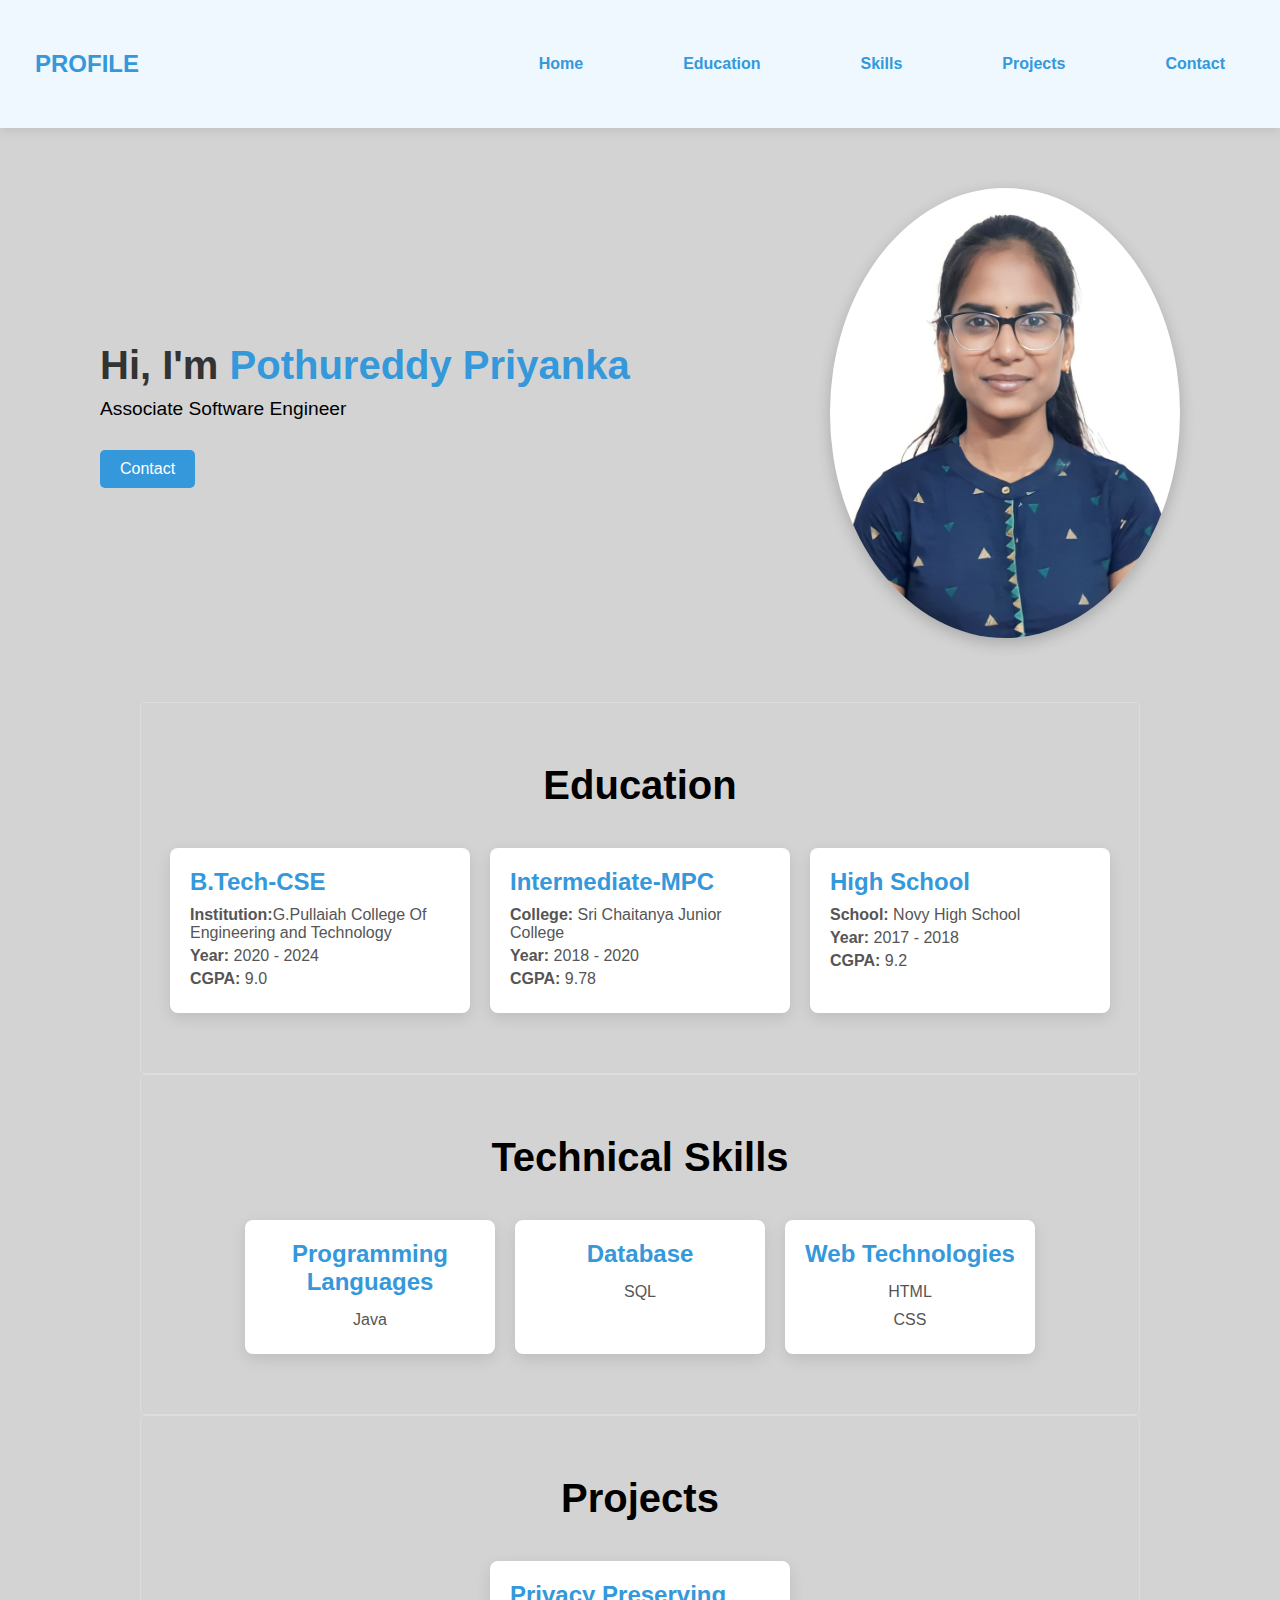
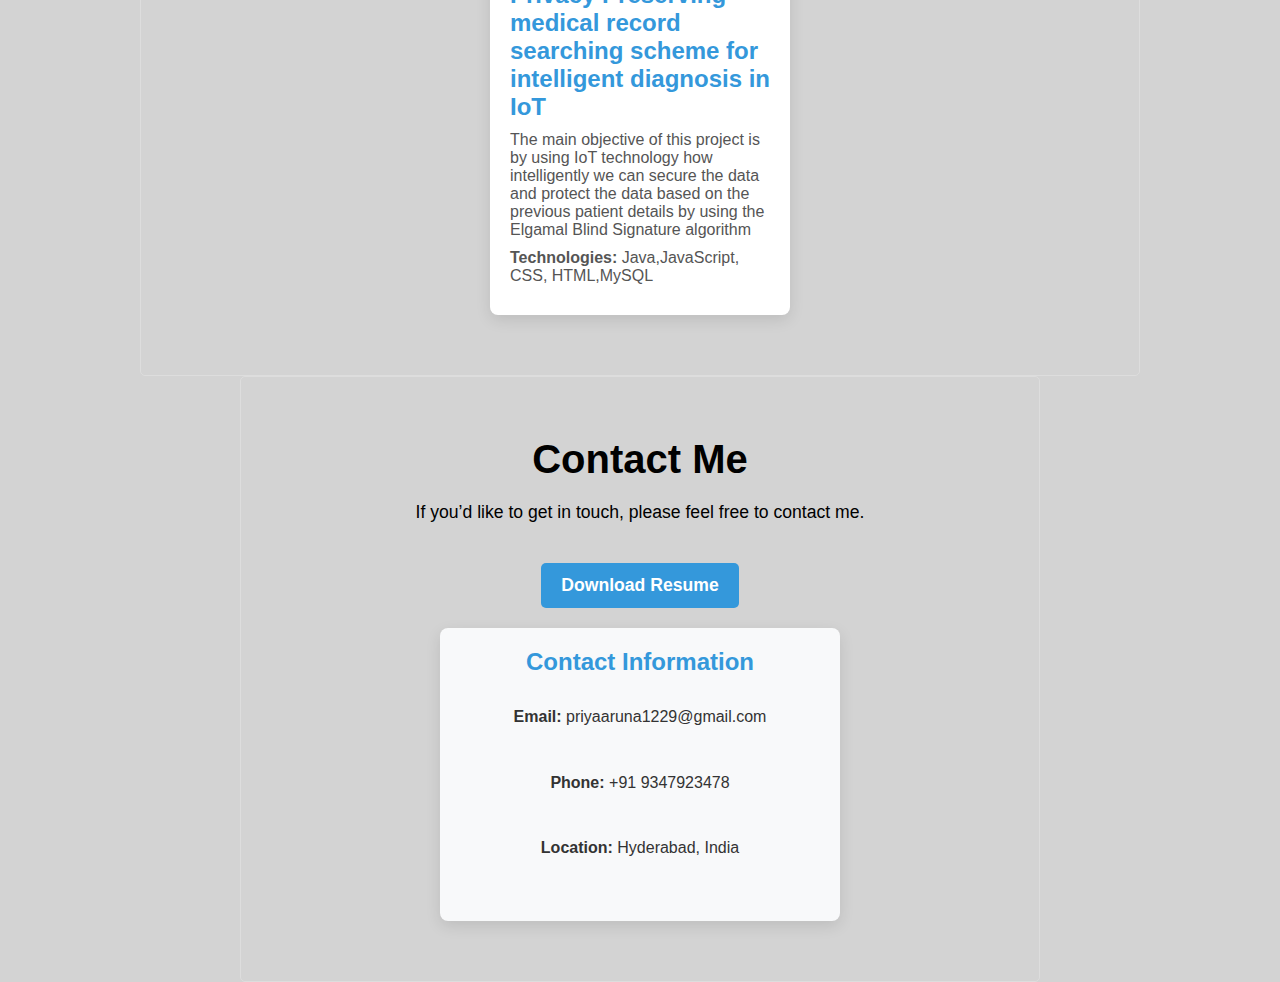
<file: Profile/index.html>
<!DOCTYPE html>
<html lang="en">
<head>
    <meta charset="UTF-8">
    <meta name="viewport" content="width=device-width, initial-scale=1.0">
    <title>Priyanka Portfolio</title>
    <link rel="stylesheet" href="styles.css">
</head>
<body>
    <nav>
        <div class="logo">PROFILE</div>
        <ul>
            <li><a href="index.html"><b>Home</b></a></li>
            <li><a href="education.html"><b>Education</b></a></li>
            <li><a href="skills.html"><b>Skills</b></a></li>
            <li><a href="project.html"><b>Projects</b></a></li>
            <li><a href="contact.html"><b>Contact</b></a></li>
        </ul>
    </nav>
    <section class="hero">
        <div class="content">
            <h1>Hi, I'm <span>Pothureddy Priyanka</span></h1>
            <p>Associate Software Engineer</p>
            <a href="contact.html" class="contact-btn">Contact</a>
        </div>
        <div class="profile-pic">
            <img src="images/web.jpg" alt="Profile Picture">
        </div>
    </section>
     <section class="education-section">
        <h2 style="color:black">Education</h2>
        <div class="education-cards">
            <div class="education-card">
                <h3>B.Tech-CSE</h3>
                <p><strong>Institution:</strong>G.Pullaiah College Of Engineering and Technology</p>
                <p><strong>Year:</strong> 2020 - 2024</p>
                <p><strong>CGPA:</strong> 9.0</p>
            </div>
             <div class="education-card">
                <h3>Intermediate-MPC</h3>
                <p><strong>College:</strong> Sri Chaitanya Junior College</p>
                <p><strong>Year:</strong> 2018 - 2020</p>
                <p><strong>CGPA:</strong> 9.78</p>
            </div>
            <div class="education-card">
                <h3>High School</h3>
                <p><strong>School:</strong> Novy High School</p>
                <p><strong>Year:</strong> 2017 - 2018</p>
                <p><strong>CGPA:</strong> 9.2</p>
            </div>
        </div>
    </section>
    <section class="skills-section">
        <h2 style="color:black">Technical Skills</h2>
        <div class="skills-cards">
            <div class="skills-card">
                <h3>Programming Languages</h3>
                <ul>
                    <li>Java</li>
                </ul>
            </div>
            <div class="skills-card">
                <h3>Database</h3>
                <ul>
                    <li>SQL</li>
                </ul>
            </div>
            <div class="skills-card">
                <h3>Web Technologies</h3>
                <ul>
                    <li>HTML</li>
                    <li>CSS</li>
                </ul>
            </div>
        </div>
    </section>
     <section class="projects-section">
        <h2 style="color:black">Projects</h2>
        <div class="projects-cards">
            <div class="project-card">
                <h3>Privacy Preserving medical record searching scheme for intelligent diagnosis in IoT</h3>
                <p>The main objective of this project is by using IoT technology how intelligently we can secure the data and protect the data based on the previous patient details by using the Elgamal Blind Signature algorithm</p>
                <p><strong>Technologies:</strong> Java,JavaScript, CSS, HTML,MySQL</p>
            </div>
        </div>
    </section>
      <section class="contact-section">
        <h2 style="color:black">Contact Me</h2>
        <p>If you’d like to get in touch, please feel free to contact me.</p>
        
        <div class="resume-download">
            <a href="resume.pdf" download class="resume-button">Download Resume</a>
        </div>

        <div class="contact-container">
            <div class="contact-info">
                <h3>Contact Information</h3>
                <br>
                <p><strong>Email:</strong> priyaaruna1229@gmail.com</p>
                <p><strong>Phone:</strong> +91 9347923478</p>
                <p><strong>Location:</strong> Hyderabad, India</p>
            </div>

           
        </div>
    </section>
</body>
</html>
</file>
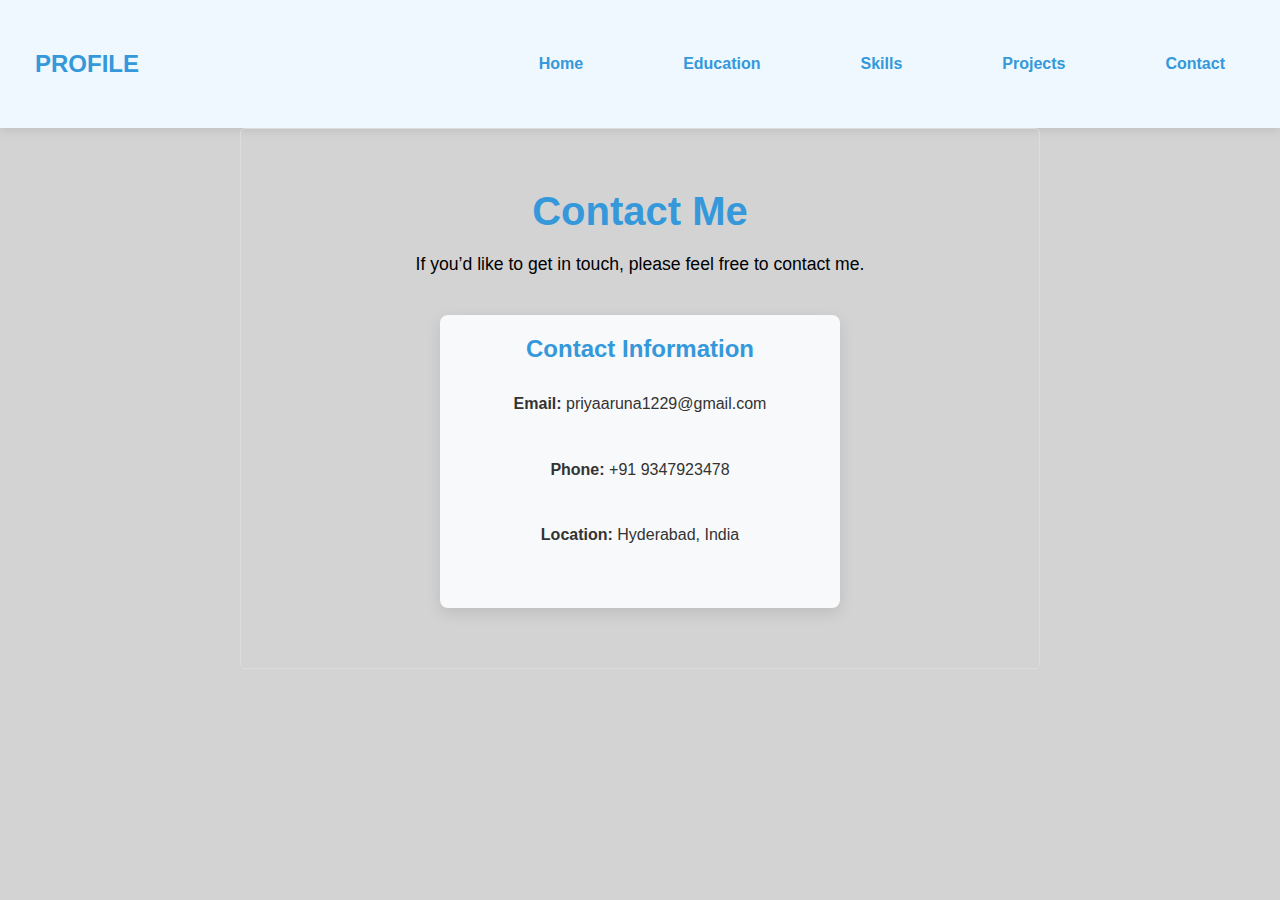
<file: Profile/contact.html>
<!DOCTYPE html>
<html>
<head>
<meta charset="UTF-8">
<title>Priyanka Portfolio</title>
  <link rel="stylesheet" href="styles.css">
</head>
<body>
    <nav>
        <div class="logo">PROFILE</div>
        <ul>
            <li><a href="index.html"><b>Home</b></a></li>
            <li><a href="education.html"><b>Education</b></a></li>
            <li><a href="skills.html"><b>Skills</b></a></li>
            <li><a href="project.html"><b>Projects</b></a></li>
            <li><a href="contact.html"><b>Contact</b></a></li>
        </ul>
    </nav>

    <section class="contact-section">
        <h2 style="color:#3498db">Contact Me</h2>
        <p>If you’d like to get in touch, please feel free to contact me.</p>
        
        

        <div class="contact-container">
            <div class="contact-info">
                <h3>Contact Information</h3>
                <br>
                <p><strong>Email:</strong> priyaaruna1229@gmail.com</p>
                <p><strong>Phone:</strong> +91 9347923478</p>
                <p><strong>Location:</strong> Hyderabad, India</p>
            </div>

           
        </div>
    </section>
</body>
</html>
</file>
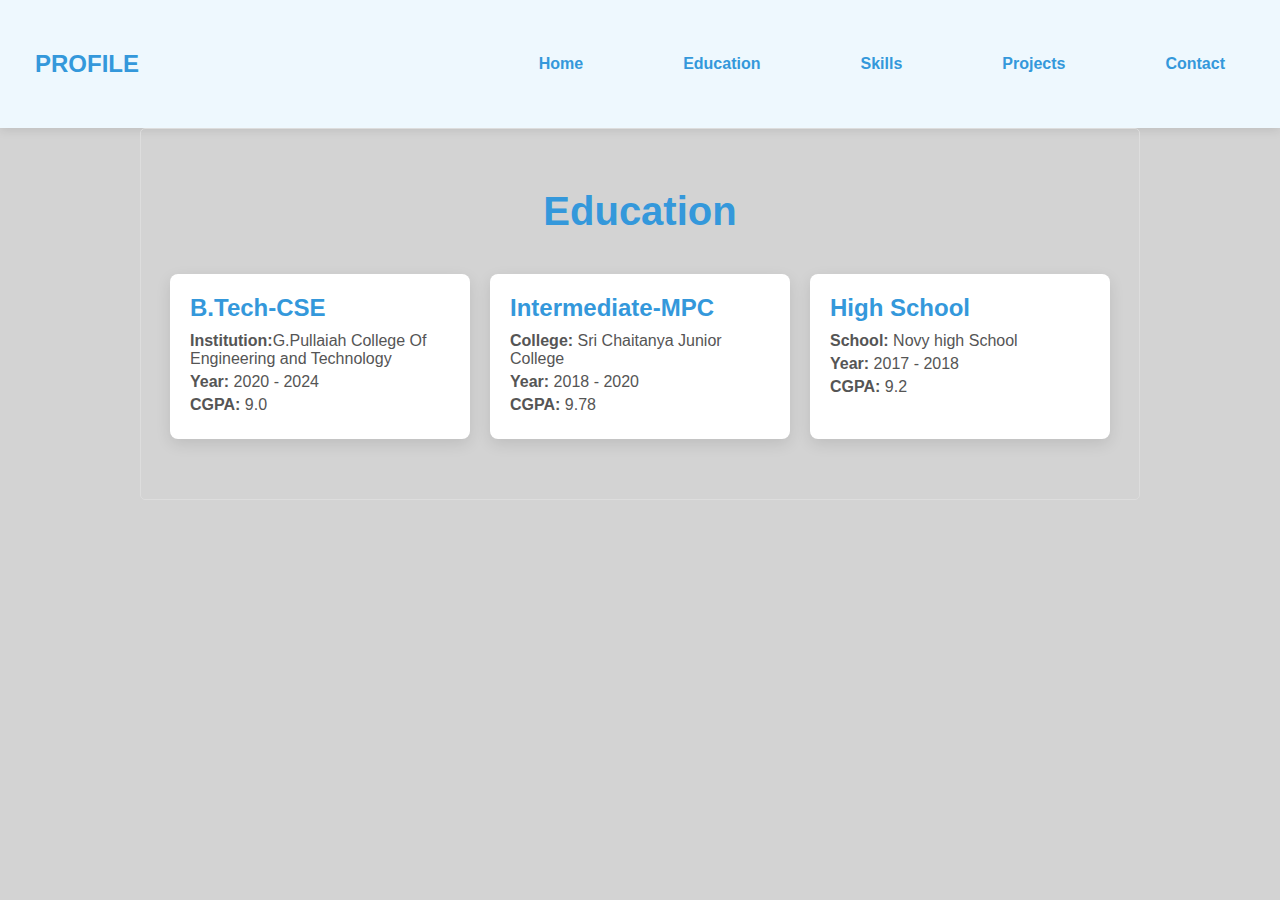
<file: Profile/education.html>
<!DOCTYPE html>
<html>
<head>
<meta charset="UTF-8">
<title>Priyanka Portfolio</title>
  <link rel="stylesheet" href="styles.css">
</head>
<body>
    <nav>
        <div class="logo">PROFILE</div>
        <ul>
            <li><a href="index.html"><b>Home</b></a></li>
            <li><a href="education.html"><b>Education</b></a></li>
            <li><a href="skills.html"><b>Skills</b></a></li>
            <li><a href="project.html"><b>Projects</b></a></li>
            <li><a href="contact.html"><b>Contact</b></a></li>
        </ul>
    </nav>

    <section class="education-section">
        <h2 style="color:#3498db">Education</h2>
        <div class="education-cards">
            <div class="education-card">
                <h3>B.Tech-CSE</h3>
                <p><strong>Institution:</strong>G.Pullaiah College Of Engineering and Technology</p>
                <p><strong>Year:</strong> 2020 - 2024</p>
                <p><strong>CGPA:</strong> 9.0</p>
            </div>
            <div class="education-card">
                <h3>Intermediate-MPC</h3>
                <p><strong>College:</strong> Sri Chaitanya Junior College</p>
                <p><strong>Year:</strong> 2018 - 2020</p>
                <p><strong>CGPA:</strong> 9.78</p>
            </div>
            <div class="education-card">
                <h3>High School</h3>
                <p><strong>School:</strong> Novy high School</p>
                <p><strong>Year:</strong> 2017 - 2018</p>
                <p><strong>CGPA:</strong> 9.2</p>
            </div>
        </div>
    </section>
</body>
</html>
</file>
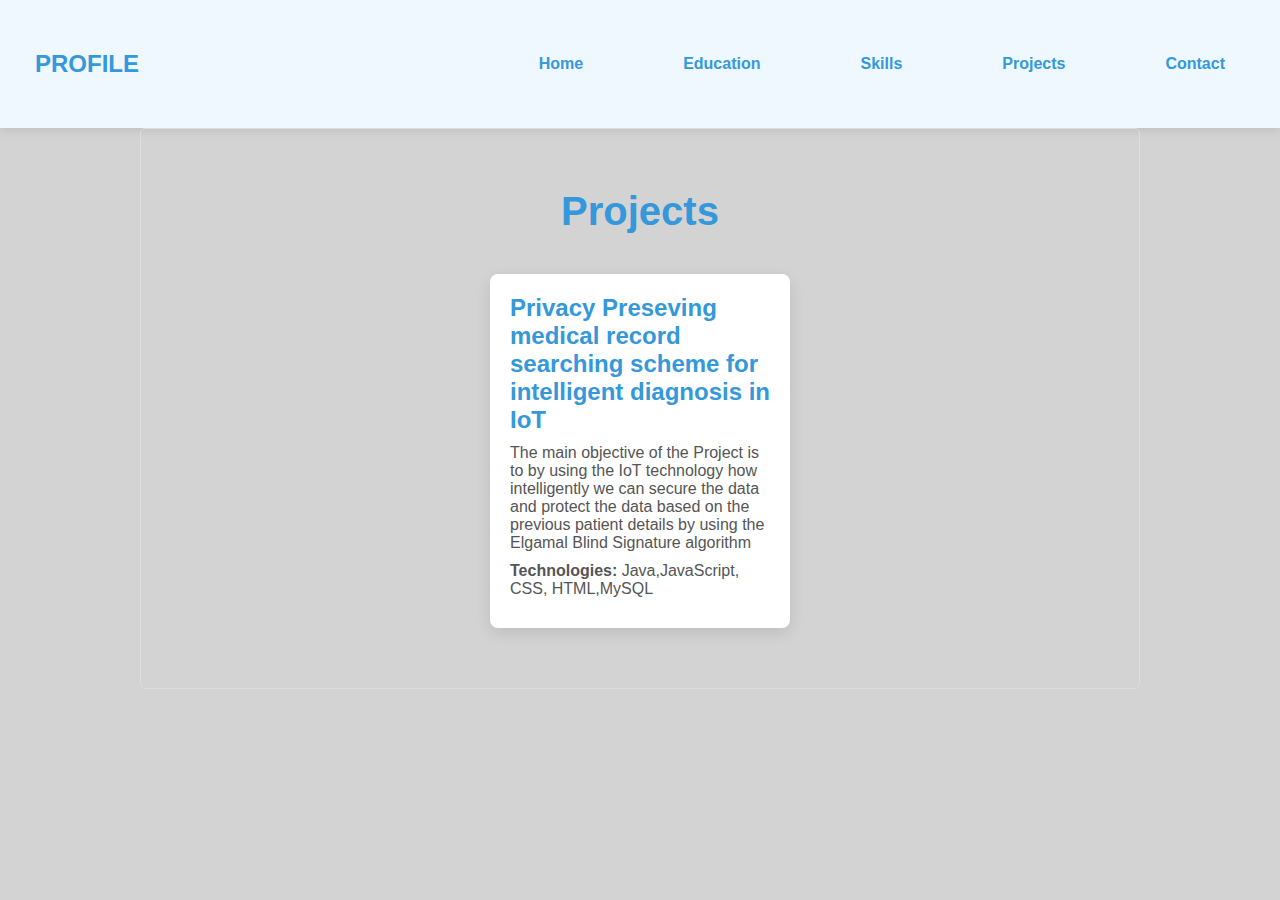
<file: Profile/project.html>
<!DOCTYPE html>
<html lang="en">
<head>
    <meta charset="UTF-8">
    <meta name="viewport" content="width=device-width, initial-scale=1.0">
    <title>Priyanka Portfolio</title>
     <link rel="stylesheet" href="styles.css">
</head>
<body>
    <nav>
        <div class="logo">PROFILE</div>
        <ul>
            <li><a href="index.html"><b>Home</b></a></li>
            <li><a href="education.html"><b>Education</b></a></li>
            <li><a href="skills.html"><b>Skills</b></a></li>
            <li><a href="project.html"><b>Projects</b></a></li>
            <li><a href="contact.html"><b>Contact</b></a></li>
        </ul>
    </nav>
    <section class="projects-section">
        <h2 style="color:#3498db">Projects</h2>
        <div class="projects-cards">
            <div class="project-card">
                <h3>Privacy Preseving medical record searching scheme for intelligent diagnosis in IoT</h3>
                <p>The main objective of the Project is to by using the IoT technology how intelligently we can secure the data and protect the data based on the previous patient details by using the Elgamal Blind Signature algorithm</p>
                <p><strong>Technologies:</strong> Java,JavaScript, CSS, HTML,MySQL</p>
            </div>
        </div>
    </section>
</body>
</html>
</file>
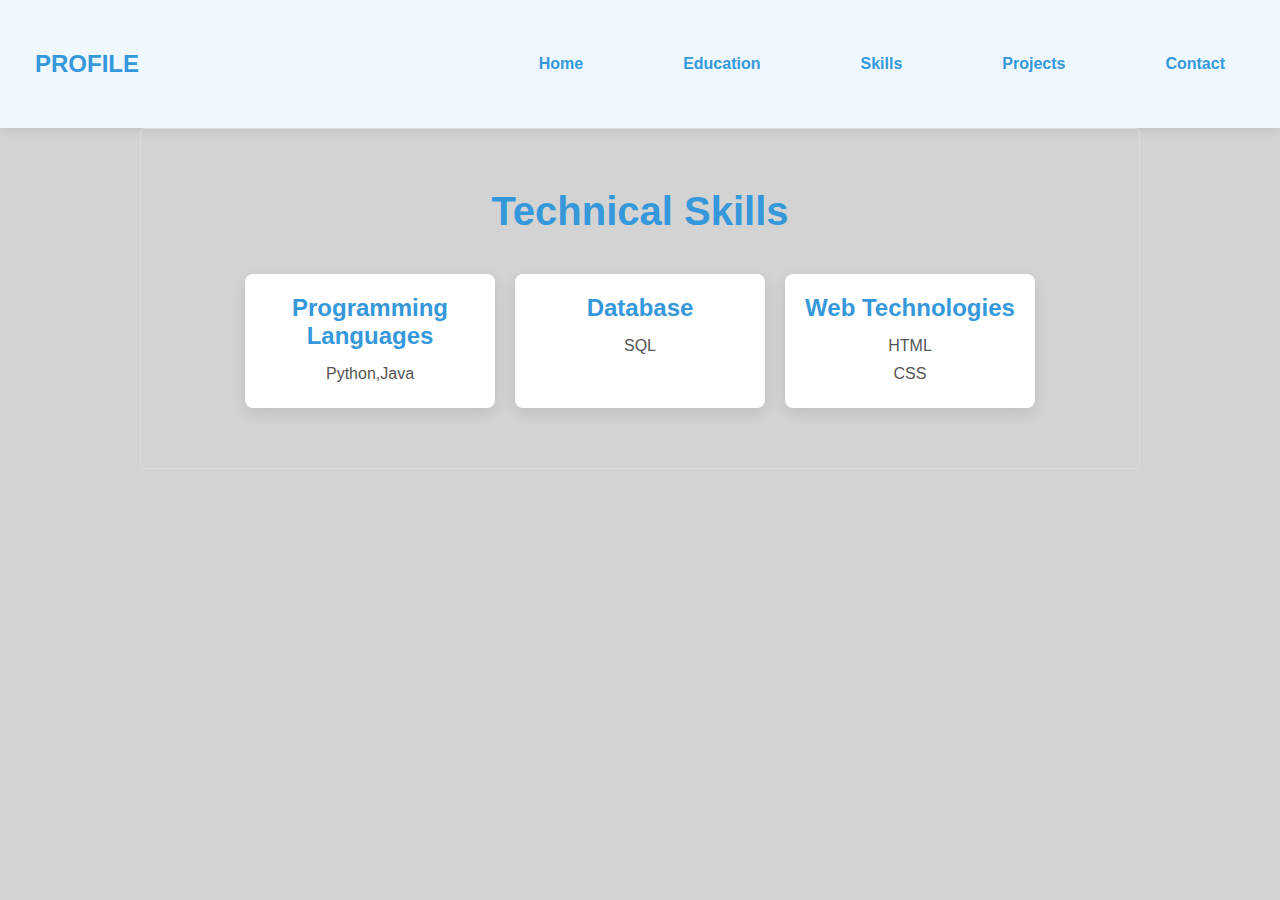
<file: Profile/skills.html>
<!DOCTYPE html>
<html lang="en">
<head>
    <meta charset="UTF-8">
    <meta name="viewport" content="width=device-width, initial-scale=1.0">
    <title>Priyanka Portfolio</title>
    <link rel="stylesheet" href="styles.css">
</head>
<body>
    <nav>
        <div class="logo">PROFILE</div>
          <ul>
            <li><a href="index.html"><b>Home</b></a></li>
            <li><a href="education.html"><b>Education</b></a></li>
            <li><a href="skills.html"><b>Skills</b></a></li>
            <li><a href="project.html"><b>Projects</b></a></li>
            <li><a href="contact.html"><b>Contact</b></a></li>
        </ul>
    </nav>
    <section class="skills-section">
        <h2 style="color:#3498db">Technical Skills</h2>
        <div class="skills-cards">
            <div class="skills-card">
                <h3>Programming Languages</h3>
                <ul>
                    <li>Python,Java</li>
                </ul>
            </div>
            <div class="skills-card">
                <h3>Database</h3>
                <ul>
                    <li>SQL</li>
                </ul>
            </div>
            <div class="skills-card">
                <h3>Web Technologies</h3>
                <ul>
                    <li>HTML</li>
                    <li>CSS</li>
                </ul>
            </div>
        </div>
    </section>
</body>
</html>
</file>
<file: Profile/styles.css>
* {
    margin: 0;
    padding: 0;
    box-sizing: border-box;
    font-family: Arial, sans-serif;
}
.education-section, .skills-section, .projects-section, .contact-section {
    max-height: 1000px; /* Set a height based on your design */
    overflow-y: auto;  
    padding: 10px;
    margin: 20px 0;
    border: 1px solid #ddd;
    border-radius: 5px;
}
body {
    background-color:lightgray;
    color: #ffff;
     overflow-y: scroll;
}
nav {
    display: flex;
    justify-content: space-between;
    align-items: center;
    padding: 5px;
    background-color:  #EEF8FE;
    box-shadow: 0px 2px 10px rgba(0, 0, 0, 0.1);
}
nav .logo {
    font-size: 1.5em;
    font-weight: bold;
    color: #3498db;
    margin:30px;
}
nav ul {
    display: flex;
    list-style-type: none;
}
nav ul li{
	margin:50px;
}
nav ul li a {
    text-decoration: none;
    color:#3498db;
    font-weight: 500;
}
nav ul li a:hover {
    color: #3498db;
}
.hero {
    display: flex;
    align-items: center;
    justify-content: space-between;
    padding: 60px;
    max-width: 1200px;
    margin: 0 auto;
}
.content h1 {
    font-size: 2.5em;
    color: #333;
}
.content h1 span {
    color: #3498db;
}
.content p {
    font-size: 1.2em;
    margin: 10px 0;
    color:black;
}
.contact-btn {
    padding: 10px 20px;
    background-color: #3498db;
    color: #fff;
    text-decoration: none;
    border-radius: 5px;
    margin-top: 20px;
    display: inline-block;
}
.contact-btn:hover {
    background-color: #2980b9;
}
.profile-pic img {
    width: 350px;
    height: 450px;
    border-radius: 50%;
    box-shadow: 0px 5px 15px rgba(0, 0, 0, 0.2);
}
.education-section {
    padding: 60px 20px;
    max-width: 1000px;
    margin: 0 auto;
    text-align: center;
}
.education-section h2 {
    font-size: 2.5em;
    color: #333;
    margin-bottom: 40px;
    position: relative;
}
.education-cards {
    display: flex;
    flex-wrap: wrap;
    justify-content: center;
    gap: 20px;
}
.education-card {
    background-color: #fff;
    width: 300px;
    padding: 20px;
    border-radius: 8px;
    box-shadow: 0px 5px 15px rgba(0, 0, 0, 0.1);
    transition: transform 0.3s ease, box-shadow 0.3s ease;
    text-align: left;
}
.education-card h3 {
    font-size: 1.5em;
    color: #3498db;
    margin-bottom: 10px;
}
.education-card p {
    font-size: 1em;
    color: #555;
    margin: 5px 0;
}
.education-card:hover {
    transform: translateY(-10px);
    box-shadow: 0px 8px 20px rgba(0, 0, 0, 0.15);
}
.skills-section {
    padding: 60px 20px;
    max-width: 1000px;
    margin: 0 auto;
    text-align: center;
}
.skills-section h2 {
    font-size: 2.5em;
    color: #333;
    margin-bottom: 40px;
    position: relative;
}
.skills-cards {
    display: flex;
    flex-wrap: wrap;
    justify-content: center;
    gap: 20px;
}
.skills-card {
    background-color: #fff;
    width: 250px;
    padding: 20px;
    border-radius: 8px;
    box-shadow: 0px 5px 15px rgba(0, 0, 0, 0.1);
    transition: transform 0.3s ease, box-shadow 0.3s ease;
    text-align: left;
}

.skills-card h3 {
    font-size: 1.5em;
    color: #3498db;
    margin-bottom: 10px;
    text-align: center;
}

.skills-card ul {
    list-style-type: none;
    padding: 0;
}

.skills-card ul li {
    font-size: 1em;
    color: #555;
    padding: 5px 0;
    text-align: center;
}
.skills-card:hover {
    transform: translateY(-10px);
    box-shadow: 0px 8px 20px rgba(0, 0, 0, 0.15);
}
.projects-section {
    padding: 60px 20px;
    max-width: 1000px;
    margin: 0 auto;
    text-align: center;
}
.projects-section h2 {
    font-size: 2.5em;
    color: #333;
    margin-bottom: 40px;
    position: relative;
}
.projects-cards {
    display: flex;
    flex-wrap: wrap;
    justify-content: center;
    gap: 20px;
}
.project-card {
    background-color: #fff;
    width: 300px;
    padding: 20px;
    border-radius: 8px;
    box-shadow: 0px 5px 15px rgba(0, 0, 0, 0.1);
    transition: transform 0.3s ease, box-shadow 0.3s ease;
    text-align: left;
}
.project-card h3 {
    font-size: 1.5em;
    color: #3498db;
    margin-bottom: 10px;
}
.project-card p {
    font-size: 1em;
    color: #555;
    margin: 10px 0;
}
.project-card:hover {
    transform: translateY(-10px);
    box-shadow: 0px 8px 20px rgba(0, 0, 0, 0.15);
}
.resume-download {
    margin-bottom: 20px;
    text-align: center;
}
.resume-button {
    display: inline-block;
    padding: 12px 20px;
    color: #fff;
    background-color: #3498db;
    border-radius: 5px;
    text-decoration: none;
    font-size: 1.1em;
    font-weight: bold;
    transition: background-color 0.3s ease;
}

.resume-button:hover {
    background-color: #21618c;
}
.contact-section {
    padding: 60px 20px;
    max-width: 800px;
    margin: 0 auto;
    text-align: center;
}

.contact-section h2 {
    font-size: 2.5em;
    color: #333;
    margin-bottom: 20px;
}

.contact-section p {
    font-size: 1.1em;
    color: black;
    margin-bottom: 40px;
}

.contact-container {
    display: flex;
    flex-direction: column;
    gap: 20px;
    align-items: center;
}
.contact-info {
    background-color: #f8f9fa;
    padding: 20px;
    border-radius: 8px;
    box-shadow: 0px 5px 15px rgba(0, 0, 0, 0.1);
    width: 100%;
    max-width: 400px;
}

.contact-info h3 {
    font-size: 1.5em;
    color: #3498db;
    margin-bottom: 10px;
}

.contact-info p {
    font-size: 1em;
    color: #333;
    line-height: 1.6;
}
</file>
